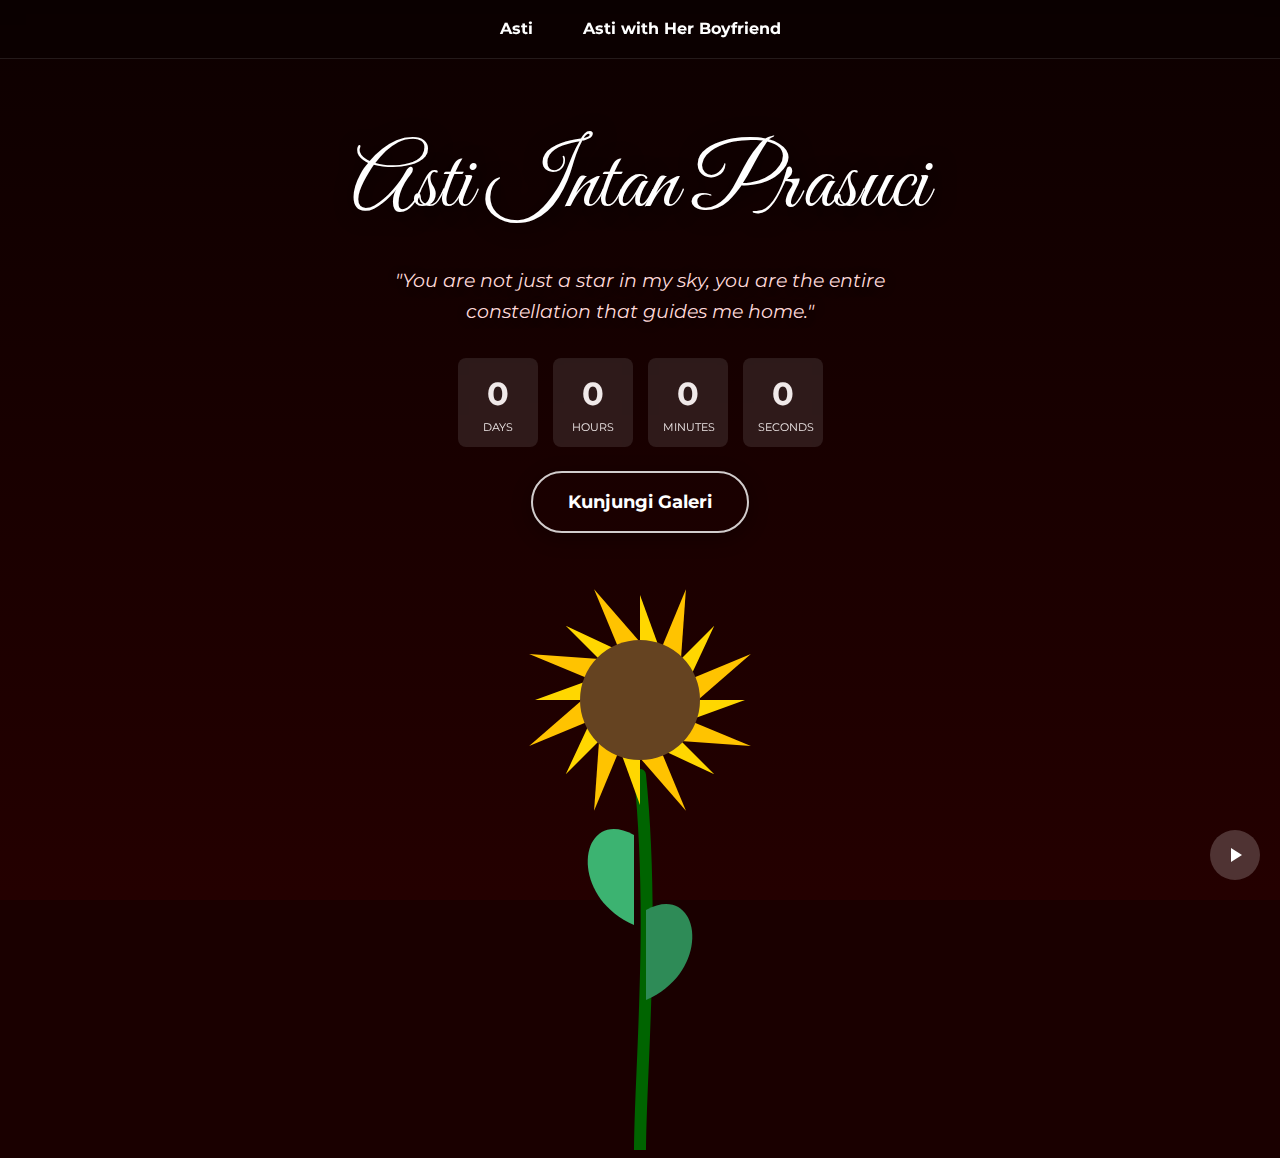
<file: Index.html>
<!DOCTYPE html>
<html lang="id">

<head>
    <meta charset="UTF-8">
    <meta name="viewport" content="width=device-width, initial-scale=1.0">
    <title>For My Only One, Asti</title>
    <link rel="preconnect" href="https://fonts.googleapis.com">
    <link rel="preconnect" href="https://fonts.gstatic.com" crossorigin>
    <link
        href="https://fonts.googleapis.com/css2?family=Great+Vibes&family=Montserrat:wght@300;400;700&family=Playfair+Display:ital,wght@0,400;1,400&display=swap"
        rel="stylesheet">
    <link rel="stylesheet" href="style.css">
</head>

<body>

    <header>
        <nav>
            <ul>
                <li><a href="Index.html">Asti</a></li>
                <li><a href="gallery.html">Asti with Her Boyfriend</a></li>
            </ul>
        </nav>
    </header>

    <main>
        <div id="page-home" class="page active">
            <section class="hero-section">

                <div class="hero-content">
                    <h1 class="special-name">Asti Intan Prasuci</h1>
                    <p class="subtitle">"You are not just a star in my sky, you are the entire constellation that guides
                        me home."</p>
                    <div id="countdown">
                        <div class="timer-box"><span id="days">0</span>
                            <p>Days</p>
                        </div>
                        <div class="timer-box"><span id="hours">0</span>
                            <p>Hours</p>
                        </div>
                        <div class="timer-box"><span id="minutes">0</span>
                            <p>Minutes</p>
                        </div>
                        <div class="timer-box"><span id="seconds">0</span>
                            <p>Seconds</p>
                        </div>
                    </div>
                    <!-- Tombol Navigasi Baru -->
                    <a href="gallery.html" class="cta-button secondary">Kunjungi Galeri</a>
                </div>

                <!-- SVG Bunga Matahari Megah -->
                <div id="sunflower-container" onclick="openLetter()">
                    <svg class="sunflower" viewBox="0 0 200 400" xmlns="http://www.w3.org/2000/svg">
                        <path d="M 100 400 C 100 350, 110 250, 100 150" stroke="#006400" stroke-width="8" fill="none"
                            stroke-linecap="round" />
                        <path d="M104 300 C 150 280, 140 220, 104 240" fill="#2E8B57" />
                        <path d="M96 250 C 50 230, 60 170, 96 190" fill="#3CB371" />
                        <g class="sunflower-head">
                            <g class="petals-back">
                                <path d="M100 20 L120 80 L100 100 Z" fill="#FFC300" transform="rotate(22.5 100 100)" />
                                <path d="M100 20 L120 80 L100 100 Z" fill="#FFC300" transform="rotate(67.5 100 100)" />
                                <path d="M100 20 L120 80 L100 100 Z" fill="#FFC300" transform="rotate(112.5 100 100)" />
                                <path d="M100 20 L120 80 L100 100 Z" fill="#FFC300" transform="rotate(157.5 100 100)" />
                                <path d="M100 20 L120 80 L100 100 Z" fill="#FFC300" transform="rotate(202.5 100 100)" />
                                <path d="M100 20 L120 80 L100 100 Z" fill="#FFC300" transform="rotate(247.5 100 100)" />
                                <path d="M100 20 L120 80 L100 100 Z" fill="#FFC300" transform="rotate(292.5 100 100)" />
                                <path d="M100 20 L120 80 L100 100 Z" fill="#FFC300" transform="rotate(337.5 100 100)" />
                            </g>
                            <g class="petals-front">
                                <path d="M100 30 L120 85 L100 105 Z" fill="#FFD700" transform="rotate(0 100 100)" />
                                <path d="M100 30 L120 85 L100 105 Z" fill="#FFD700" transform="rotate(45 100 100)" />
                                <path d="M100 30 L120 85 L100 105 Z" fill="#FFD700" transform="rotate(90 100 100)" />
                                <path d="M100 30 L120 85 L100 105 Z" fill="#FFD700" transform="rotate(135 100 100)" />
                                <path d="M100 30 L120 85 L100 105 Z" fill="#FFD700" transform="rotate(180 100 100)" />
                                <path d="M100 30 L120 85 L100 105 Z" fill="#FFD700" transform="rotate(225 100 100)" />
                                <path d="M100 30 L120 85 L100 105 Z" fill="#FFD700" transform="rotate(270 100 100)" />
                                <path d="M100 30 L120 85 L100 105 Z" fill="#FFD700" transform="rotate(315 100 100)" />
                            </g>
                            <circle class="center" cx="100" cy="100" r="40" fill="#654321" />
                        </g>
                    </svg>
                </div>

            </section>
        </div>
    </main>

    <!-- Overlay Surat & Kejutan -->
    <div id="letter-overlay">
        <span class="close-overlay-button" onclick="closeLetterOverlay()">&times;</span>
        <div class="letter-content">
            <h2>Untukmu, My Favorit Girl</h2>
            <p>Sayang, terkadang kata-kata terasa tidak cukup untuk menjelaskan betapa bersyukurnya aku atas
                kehadiranmu...<br><br>Terima kasih telah menjadi kompas di saat aku tersesat, menjadi jangkar di tengah
                badai, dan menjadi rumah untuk hatiku yang lelah. Setiap detik bersamamu adalah
                anugerah.<br>Kalimat-Kalimat yang aku susun sebelumnya di atas itu hanya ucapan mula mula atas apapun
                yang telah kamu berikan kepadaku, sayang</p>
            <button class="cta-button" onclick="triggerBirthdaySurprise()">Lanjutkan...</button>
        </div>
        <div id="birthday-surprise">
            <h1 class="birthday-title">Selamat Ulang Tahun ke-25, Cintaku!</h1>
            <p class="birthday-subtitle">Semoga semua mimpimu terwujud.</p>
            <div class="birthday-wish">
                <p>Di hari yang istimewa ini, aku tidak punya banyak kata selain doa dan harapan terbaik untukmu. Semoga
                    kamu selalu dikelilingi kebahagiaan, diberikan kesehatan, dan dimudahkan dalam setiap langkahmu
                    untuk meraih semua yang kamu impikan. Terima kasih telah menjadi cahaya, sumber kekuatan, dan alasan
                    di balik senyumku setiap hari. Aku sangat beruntung memilikimu.</p>
            </div>
            <button class="cta-button" onclick="window.location.href='gallery.html'">Lihat Kisah Kita</button>
        </div>
    </div>

    <!-- Music Player -->
    <audio id="background-music" loop>
        <source src="https://github.com/samuelgoddard/blog/raw/master/babimyrs.mp3" type="audio/mpeg">
    </audio>
    <div id="music-control">
        <svg id="play-icon" viewBox="0 0 24 24">
            <path d="M8 5v14l11-7z" />
        </svg>
        <svg id="pause-icon" viewBox="0 0 24 24" style="display:none;">
            <path d="M6 19h4V5H6v14zm8-14v14h4V5h-4z" />
        </svg>
    </div>
    <!-- Fade to Love overlay (full-screen) -->
    <div id="love-fade" aria-hidden="true">
        <div class="love-caption">
            <p>“Every version of me loves every version of you.”</p>
        </div>
    </div>
    <script src="Script.Js"></script>
</body>

</html>
</file>
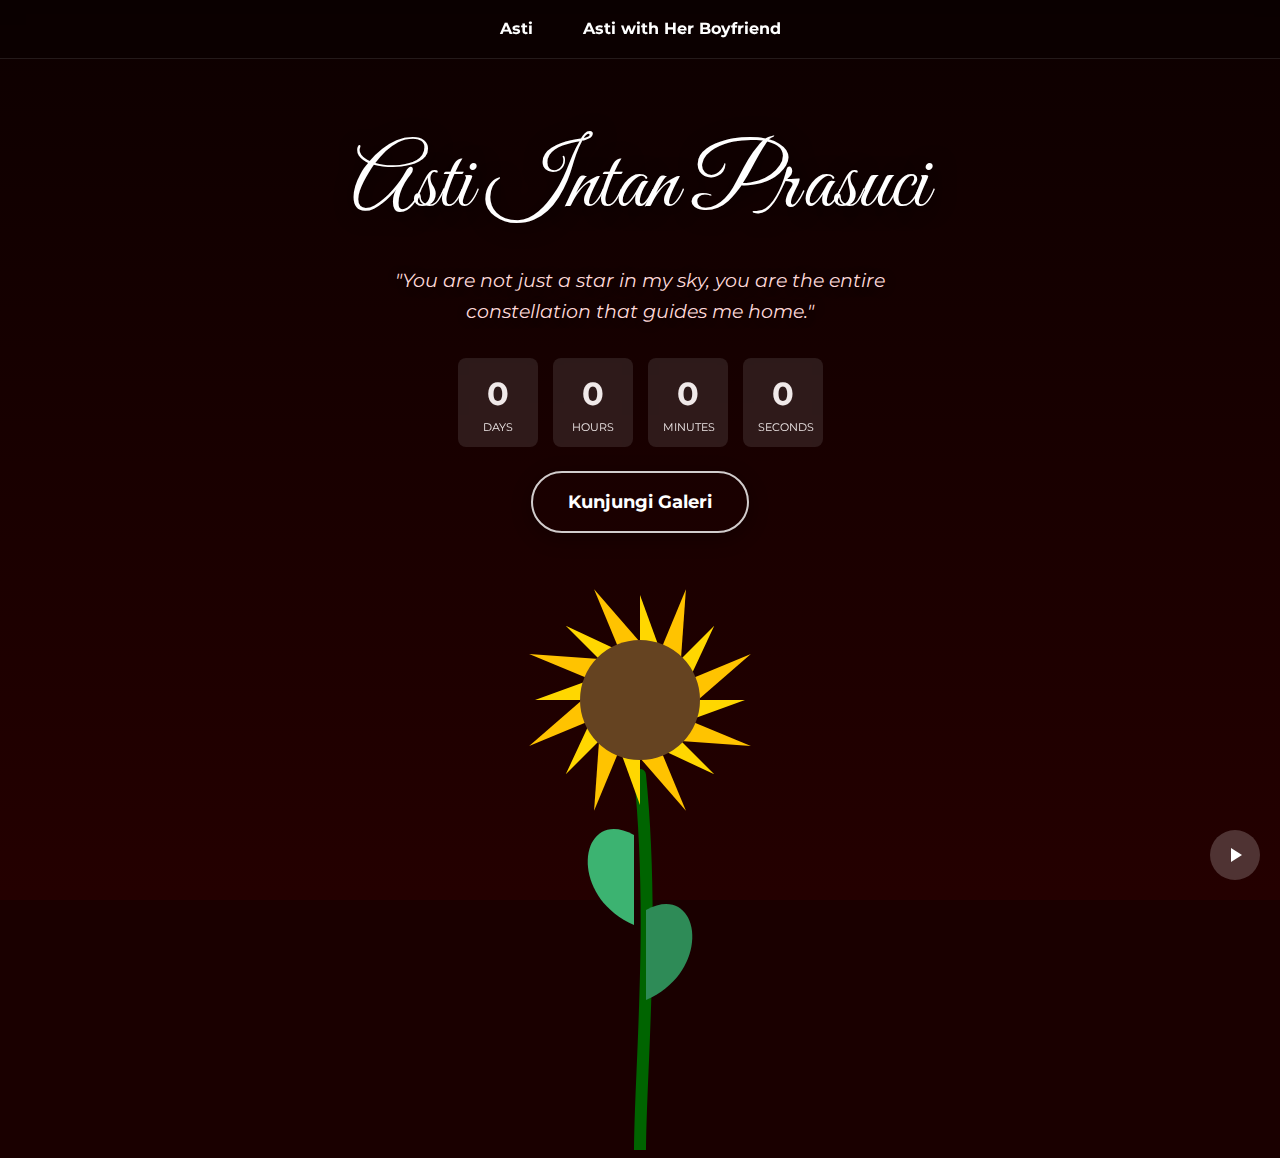
<file: index.html>
<!DOCTYPE html>
<html lang="id">

<head>
    <meta charset="UTF-8">
    <meta name="viewport" content="width=device-width, initial-scale=1.0">
    <title>For My Only One, Asti</title>
    <link rel="preconnect" href="https://fonts.googleapis.com">
    <link rel="preconnect" href="https://fonts.gstatic.com" crossorigin>
    <link
        href="https://fonts.googleapis.com/css2?family=Great+Vibes&family=Montserrat:wght@300;400;700&family=Playfair+Display:ital,wght@0,400;1,400&display=swap"
        rel="stylesheet">
    <link rel="stylesheet" href="style.css">
</head>

<body>

    <header>
        <nav>
            <ul>
                <li><a href="index.html">Asti</a></li>
                <li><a href="gallery.html">Asti with Her Boyfriend</a></li>
            </ul>
        </nav>
    </header>

    <main>
        <div id="page-home" class="page active">
            <section class="hero-section">

                <div class="hero-content">
                    <h1 class="special-name">Asti Intan Prasuci</h1>
                    <p class="subtitle">"You are not just a star in my sky, you are the entire constellation that guides
                        me home."</p>
                    <div id="countdown">
                        <div class="timer-box"><span id="days">0</span>
                            <p>Days</p>
                        </div>
                        <div class="timer-box"><span id="hours">0</span>
                            <p>Hours</p>
                        </div>
                        <div class="timer-box"><span id="minutes">0</span>
                            <p>Minutes</p>
                        </div>
                        <div class="timer-box"><span id="seconds">0</span>
                            <p>Seconds</p>
                        </div>
                    </div>
                    <!-- Tombol Navigasi Baru -->
                    <a href="gallery.html" class="cta-button secondary">Kunjungi Galeri</a>
                </div>

                <!-- SVG Bunga Matahari Megah -->
                <div id="sunflower-container" onclick="openLetter()">
                    <svg class="sunflower" viewBox="0 0 200 400" xmlns="http://www.w3.org/2000/svg">
                        <path d="M 100 400 C 100 350, 110 250, 100 150" stroke="#006400" stroke-width="8" fill="none"
                            stroke-linecap="round" />
                        <path d="M104 300 C 150 280, 140 220, 104 240" fill="#2E8B57" />
                        <path d="M96 250 C 50 230, 60 170, 96 190" fill="#3CB371" />
                        <g class="sunflower-head">
                            <g class="petals-back">
                                <path d="M100 20 L120 80 L100 100 Z" fill="#FFC300" transform="rotate(22.5 100 100)" />
                                <path d="M100 20 L120 80 L100 100 Z" fill="#FFC300" transform="rotate(67.5 100 100)" />
                                <path d="M100 20 L120 80 L100 100 Z" fill="#FFC300" transform="rotate(112.5 100 100)" />
                                <path d="M100 20 L120 80 L100 100 Z" fill="#FFC300" transform="rotate(157.5 100 100)" />
                                <path d="M100 20 L120 80 L100 100 Z" fill="#FFC300" transform="rotate(202.5 100 100)" />
                                <path d="M100 20 L120 80 L100 100 Z" fill="#FFC300" transform="rotate(247.5 100 100)" />
                                <path d="M100 20 L120 80 L100 100 Z" fill="#FFC300" transform="rotate(292.5 100 100)" />
                                <path d="M100 20 L120 80 L100 100 Z" fill="#FFC300" transform="rotate(337.5 100 100)" />
                            </g>
                            <g class="petals-front">
                                <path d="M100 30 L120 85 L100 105 Z" fill="#FFD700" transform="rotate(0 100 100)" />
                                <path d="M100 30 L120 85 L100 105 Z" fill="#FFD700" transform="rotate(45 100 100)" />
                                <path d="M100 30 L120 85 L100 105 Z" fill="#FFD700" transform="rotate(90 100 100)" />
                                <path d="M100 30 L120 85 L100 105 Z" fill="#FFD700" transform="rotate(135 100 100)" />
                                <path d="M100 30 L120 85 L100 105 Z" fill="#FFD700" transform="rotate(180 100 100)" />
                                <path d="M100 30 L120 85 L100 105 Z" fill="#FFD700" transform="rotate(225 100 100)" />
                                <path d="M100 30 L120 85 L100 105 Z" fill="#FFD700" transform="rotate(270 100 100)" />
                                <path d="M100 30 L120 85 L100 105 Z" fill="#FFD700" transform="rotate(315 100 100)" />
                            </g>
                            <circle class="center" cx="100" cy="100" r="40" fill="#654321" />
                        </g>
                    </svg>
                </div>

            </section>
        </div>
    </main>

    <!-- Overlay Surat & Kejutan -->
    <div id="letter-overlay">
        <span class="close-overlay-button" onclick="closeLetterOverlay()">&times;</span>
        <div class="letter-content">
            <h2>Untukmu, My Favorit Girl</h2>
            <p>Sayang, terkadang kata-kata terasa tidak cukup untuk menjelaskan betapa bersyukurnya aku atas
                kehadiranmu...<br><br>Terima kasih telah menjadi kompas di saat aku tersesat, menjadi jangkar di tengah
                badai, dan menjadi rumah untuk hatiku yang lelah. Setiap detik bersamamu adalah
                anugerah.<br>Kalimat-Kalimat yang aku susun sebelumnya di atas itu hanya ucapan mula mula atas apapun
                yang telah kamu berikan kepadaku, sayang</p>
            <button class="cta-button" onclick="triggerBirthdaySurprise()">Lanjutkan...</button>
        </div>
        <div id="birthday-surprise">
            <h1 class="birthday-title">Selamat Ulang Tahun ke-25, Cintaku!</h1>
            <p class="birthday-subtitle">Semoga semua mimpimu terwujud.</p>
            <div class="birthday-wish">
                <p>Di hari yang istimewa ini, aku tidak punya banyak kata selain doa dan harapan terbaik untukmu. Semoga
                    kamu selalu dikelilingi kebahagiaan, diberikan kesehatan, dan dimudahkan dalam setiap langkahmu
                    untuk meraih semua yang kamu impikan. Terima kasih telah menjadi cahaya, sumber kekuatan, dan alasan
                    di balik senyumku setiap hari. Aku sangat beruntung memilikimu.</p>
            </div>
            <button class="cta-button" onclick="window.location.href='gallery.html'">Lihat Kisah Kita</button>
        </div>
    </div>

    <!-- Music Player -->
    <audio id="background-music" loop>
        <source src="https://github.com/samuelgoddard/blog/raw/master/babimyrs.mp3" type="audio/mpeg">
    </audio>
    <div id="music-control">
        <svg id="play-icon" viewBox="0 0 24 24">
            <path d="M8 5v14l11-7z" />
        </svg>
        <svg id="pause-icon" viewBox="0 0 24 24" style="display:none;">
            <path d="M6 19h4V5H6v14zm8-14v14h4V5h-4z" />
        </svg>
    </div>
    <!-- Fade to Love overlay (full-screen) -->
    <div id="love-fade" aria-hidden="true">
        <div class="love-caption">
            <p>“Every version of me loves every version of you.”</p>
        </div>
    </div>
    <script src="Script.Js"></script>
</body>


</html>
</file>
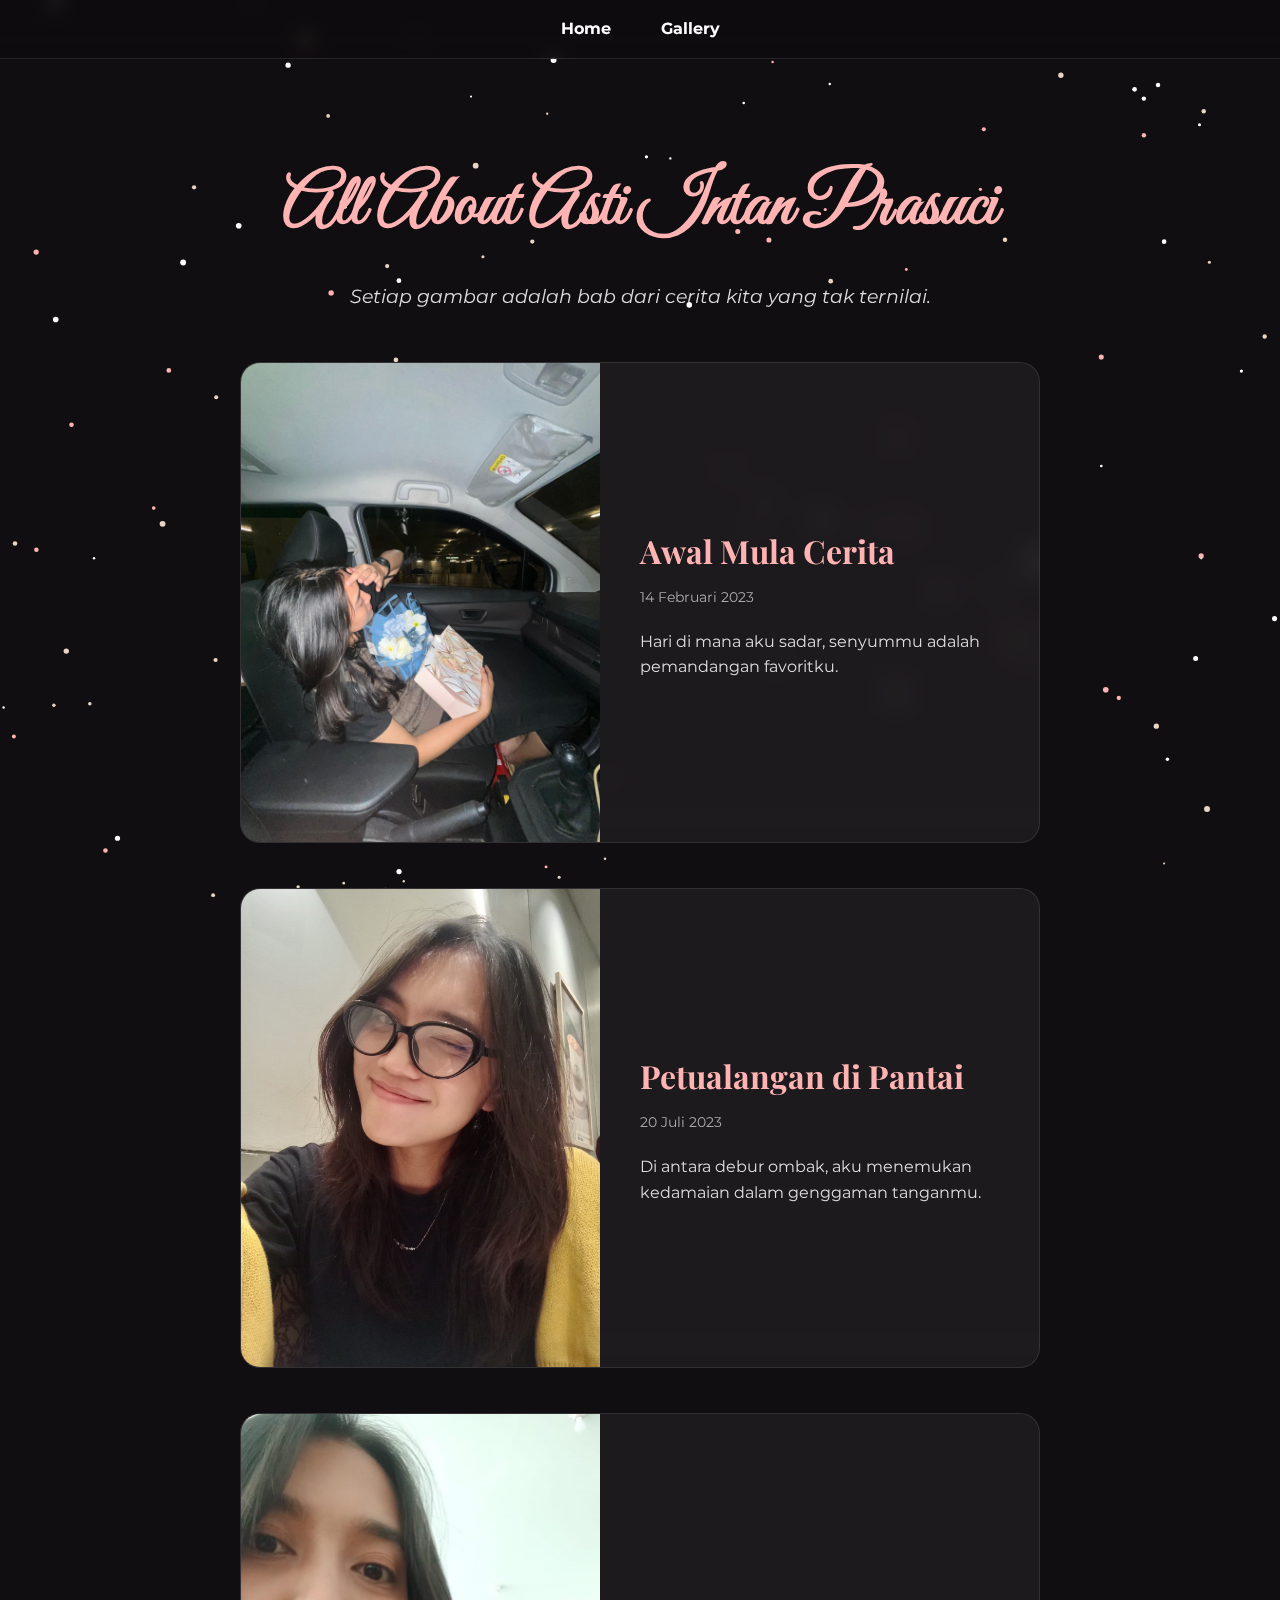
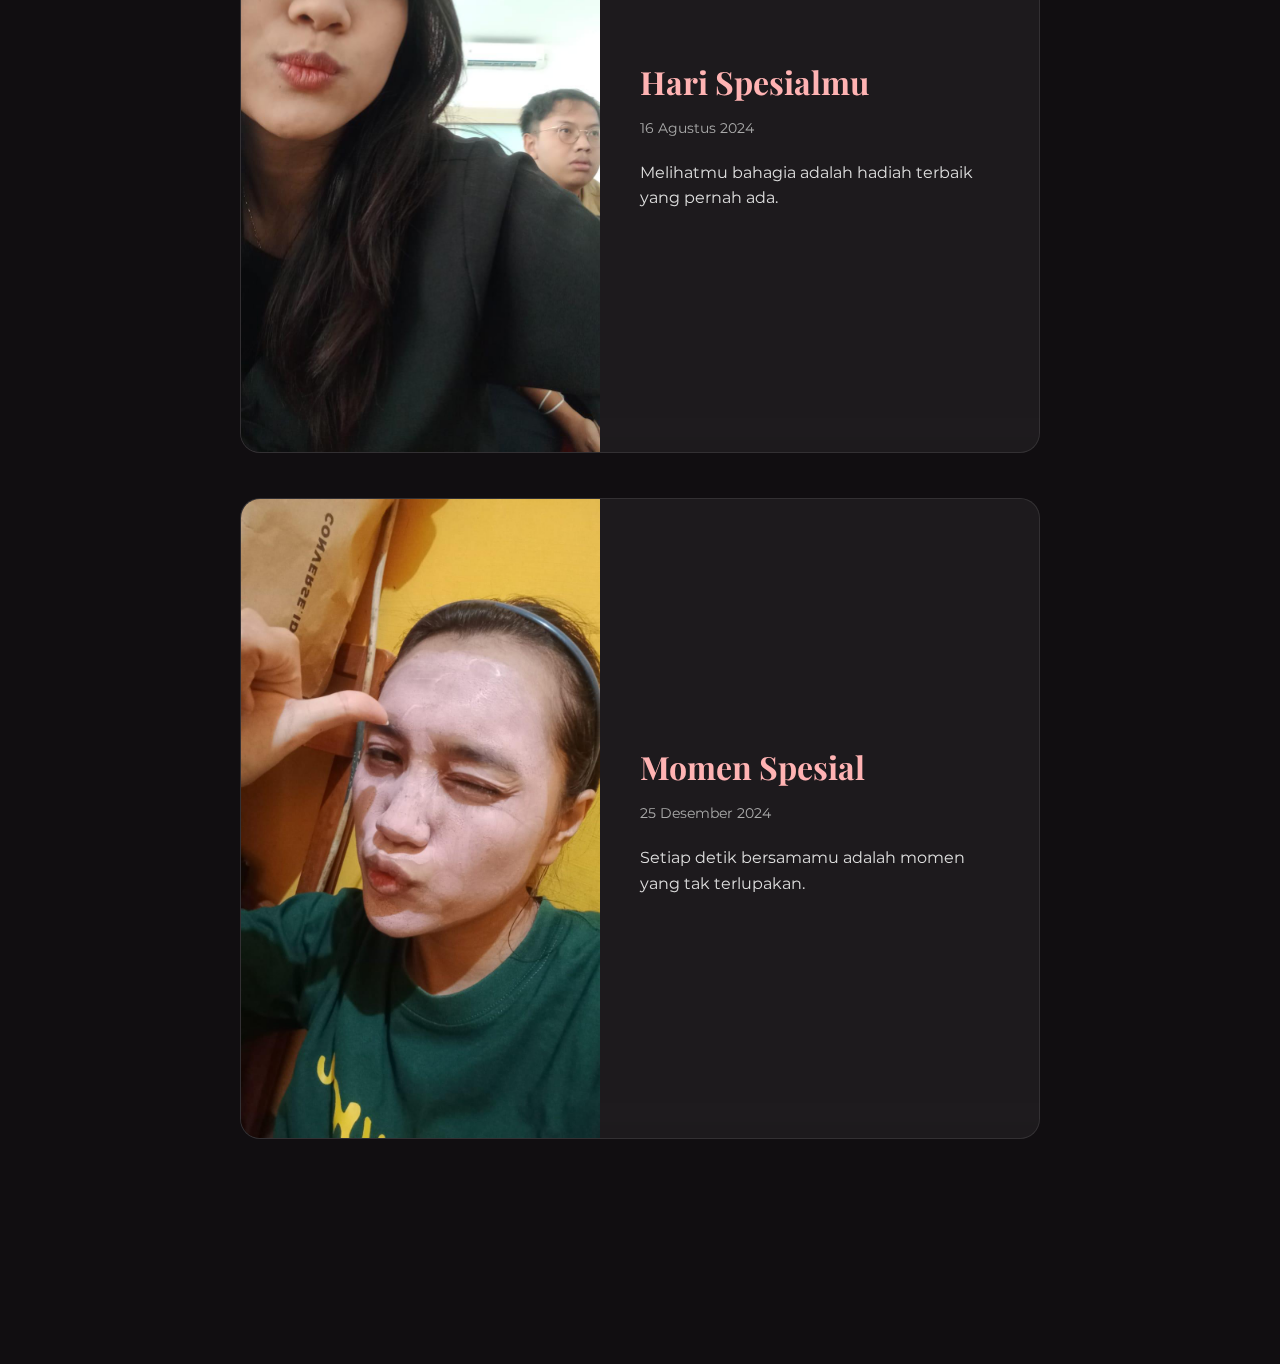
<file: gallery.html>
<!DOCTYPE html>
<html lang="id">
<head>
    <meta charset="UTF-8">
    <meta name="viewport" content="width=device-width, initial-scale=1.0">
    <title>Our Story - A Gallery</title>
    <link rel="preconnect" href="https://fonts.googleapis.com">
    <link rel="preconnect" href="https://fonts.gstatic.com" crossorigin>
    <link href="https://fonts.googleapis.com/css2?family=Great+Vibes&family=Montserrat:wght@300;400;700&family=Playfair+Display:ital,wght@0,400;1,400&display=swap" rel="stylesheet">
    <link rel="stylesheet" href="style.css">
</head>
<body id="gallery-page-body">
    
    <canvas id="particle-canvas"></canvas>

    <header>
        <nav>
            <ul>
                <li><a href="index.html">Home</a></li>
                <li><a href="gallery.html">Gallery</a></li>
            </ul>
        </nav>
    </header>

    <div class="gallery-intro">
        <h1>All About Asti Intan Prasuci</h1>
        <p>Setiap gambar adalah bab dari cerita kita yang tak ternilai.</p>
    </div>

    <main class="gallery-container">
        <!-- Kartu 1 -->
        <div class="gallery-card">
            <div class="card-image">
                <img src="./Assets/gallery/IMG-20250707-WA0022.jpg" alt="Kencan Pertama">
            </div>
            <div class="card-content">
                <h2 class="card-title">Awal Mula Cerita</h2>
                <p class="card-date">14 Februari 2023</p>
                <p class="card-description">Hari di mana aku sadar, senyummu adalah pemandangan favoritku.</p>
            </div>
        </div>

        <!-- Kartu 2 -->
        <div class="gallery-card">
            <div class="card-image">
                <img src="./Assets/gallery/CANTIK.jpg" alt="Liburan Bersama">
            </div>
            <div class="card-content">
                <h2 class="card-title">Petualangan di Pantai</h2>
                <p class="card-date">20 Juli 2023</p>
                <p class="card-description">Di antara debur ombak, aku menemukan kedamaian dalam genggaman tanganmu.</p>
            </div>
        </div>

        <!-- Kartu 3 -->
        <div class="gallery-card">
            <div class="card-image">
                <img src="./Assets/gallery/IMG-20250707-WA0038.jpg" alt="Ulang Tahunmu">
            </div>
            <div class="card-content">
                <h2 class="card-title">Hari Spesialmu</h2>
                <p class="card-date">16 Agustus 2024</p>
                <p class="card-description">Melihatmu bahagia adalah hadiah terbaik yang pernah ada.</p>
            </div>
        </div>
        
        <!--Kartu 4-->
        <div class="gallery-card">
            <div class="card-image">
                <img src="./Assets/gallery/IMG-20250707-WA0041.jpg" alt="Momen Spesial">
            </div>
            <div class="card-content">
                <h2 class="card-title">Momen Spesial</h2>
                <p class="card-date">25 Desember 2024</p>
                <p class="card-description">Setiap detik bersamamu adalah momen yang tak terlupakan.</p>
            </div>
        </div>
        <!-- Tambahkan kartu lain di sini sesuai kebutuhan -->

    </main>

    <script src="gallery.js"></script>
</body>
</html>
</file>
<file: style.css>
/* Pengaturan Dasar */
* {
    margin: 0;
    padding: 0;
    box-sizing: border-box;
}

html {
    scroll-behavior: smooth;
}

body {
    font-family: 'Montserrat', sans-serif;
    color: #f0e9e9;
    line-height: 1.6;
    background-color: #1a0000;
    overflow-x: hidden;
    /* Mencegah scroll horizontal */
}

/* Class untuk mematikan scroll saat overlay aktif */
body.no-scroll {
    overflow: hidden;
}

/* Navigasi */
header {
    background: rgba(0, 0, 0, 0.2);
    backdrop-filter: blur(10px);
    padding: 1rem 0;
    position: fixed;
    width: 100%;
    z-index: 1000;
    border-bottom: 1px solid rgba(255, 255, 255, 0.1);
}

nav ul {
    list-style: none;
    display: flex;
    justify-content: center;
    align-items: center;
}

nav ul li {
    margin: 0 25px;
}

nav ul li a {
    color: #ffffff;
    text-decoration: none;
    font-weight: bold;
    font-size: 1rem;
    padding-bottom: 5px;
    position: relative;
    cursor: pointer;
    transition: color 0.3s ease;
}

nav ul li a::after {
    content: '';
    position: absolute;
    width: 0;
    height: 2px;
    bottom: 0;
    left: 50%;
    transform: translateX(-50%);
    background-color: #ffb3b3;
    transition: width 0.4s ease;
}

nav ul li a:hover::after,
nav ul li a.active-link::after {
    width: 100%;
}

/* Kontainer Halaman */
.page {
    display: none;
}

.page.active {
    display: block;
}

/* --- HALAMAN UTAMA (HERO) --- */
#page-home {
    animation: fadeIn 2s ease-in-out;
}

.hero-section {
    height: 100vh;
    display: flex;
    flex-direction: column;
    justify-content: flex-end;
    align-items: center;
    text-align: center;
    padding: 0 20px;
    position: relative;
    background-image:
        linear-gradient(rgba(0, 0, 0, 0.5), rgba(43, 0, 0, 0.6)),
        url('https://images.unsplash.com/photo-1502809996261-53488a853434?q=80&w=2070&auto=format&fit=crop');
    background-size: cover;
    background-position: center;
    background-attachment: fixed;
}

.hero-content {
    position: absolute;
    top: 50%;
    left: 50%;
    transform: translate(-50%, -80%);
    width: 100%;
}

.special-name {
    font-family: 'Great Vibes', cursive;
    font-size: 5.5rem;
    color: #ffffff;
    font-weight: 500;
    text-shadow: 3px 3px 20px rgba(0, 0, 0, 0.7);
    margin-bottom: 0.5rem;
}

.subtitle {
    font-size: 1.2rem;
    font-style: italic;
    max-width: 600px;
    margin: 0 auto 2rem;
    color: #ffdada;
    text-shadow: 1px 1px 10px rgba(0, 0, 0, 0.5);
}

/* ===== Fade to Love (full-screen overlay) ===== */
#love-fade {
    --love-bg: none;
    /* akan diset JS → url('…') */
    position: fixed;
    inset: 0;
    z-index: 2500;
    /* di atas hero, di bawah modal selain kita atur timing */
    pointer-events: none;
    opacity: 0;
    transform: scale(1.05);
    background-image:
        radial-gradient(ellipse at center, rgba(0, 0, 0, 0.0) 0%, rgba(0, 0, 0, 0.35) 60%, rgba(0, 0, 0, 0.65) 100%),
        var(--love-bg);
    background-size: cover;
    background-position: center;
    filter: blur(4px);
    transition: opacity 900ms ease, transform 1200ms ease, filter 1200ms ease;
}

#love-fade.show {
    pointer-events: auto;
    opacity: 1;
    transform: scale(1);
    filter: blur(0);
}

/* vignette tambahan */
#love-fade::after {
    content: '';
    position: absolute;
    inset: 0;
    box-shadow: inset 0 0 180px rgba(0, 0, 0, 0.6);
}

/* caption kecil di tengah */
#love-fade .love-caption {
    position: absolute;
    left: 50%;
    top: 50%;
    transform: translate(-50%, -50%);
    text-align: center;
    color: #fff;
    text-shadow: 0 2px 18px rgba(0, 0, 0, 0.6);
    max-width: 80vw;
    padding: 12px 18px;
    border-radius: 12px;
    background: rgba(0, 0, 0, 0.25);
    backdrop-filter: blur(6px);
    opacity: 0;
    transition: opacity 800ms ease 250ms, transform 800ms ease 250ms;
}

#love-fade.show .love-caption {
    opacity: 1;
    transform: translate(-50%, -50%) scale(1.02);
}

/* saat menghilang */
#love-fade.hide {
    opacity: 0;
    transform: scale(1.03);
    filter: blur(2px);
}


/* Countdown Timer */
#countdown {
    display: flex;
    gap: 15px;
    justify-content: center;
}

.timer-box {
    background: rgba(255, 255, 255, 0.1);
    padding: 10px 15px;
    border-radius: 8px;
    backdrop-filter: blur(5px);
    width: 80px;
}

.timer-box span {
    display: block;
    font-size: 2rem;
    font-weight: bold;
}

.timer-box p {
    font-size: 0.7rem;
    text-transform: uppercase;
}

/* Bunga Matahari & Tombol CTA (DIPERBARUI) */
#sunflower-container {
    position: absolute;
    bottom: -50px;
    left: 50%;
    transform: translateX(-50%);
    width: 300px;
    height: 400px;
    cursor: pointer;
    z-index: 10;
}

.sunflower-head {
    transition: transform 1s cubic-bezier(0.68, -0.55, 0.27, 1.55);
    transform-origin: 100px 100px;
}

#sunflower-container.blooming .sunflower-head {
    transform: scale(1.3) rotate(360deg);
}

.cta-button {
    padding: 15px 35px;
    font-size: 1.1rem;
    font-weight: bold;
    color: #800000;
    background-color: rgba(255, 255, 255, 0.9);
    border: none;
    border-radius: 50px;
    cursor: pointer;
    box-shadow: 0 5px 20px rgba(0, 0, 0, 0.3);
    transition: transform 0.3s ease, box-shadow 0.3s ease, background-color 0.3s, color 0.3s;
    text-decoration: none;
    display: inline-block;
}

.cta-button:hover {
    transform: scale(1.05);
    box-shadow: 0 8px 25px rgba(255, 179, 179, 0.4);
}

/* Tombol Navigasi Baru */
.cta-button.secondary {
    background-color: transparent;
    border: 2px solid rgba(255, 255, 255, 0.8);
    color: white;
    margin-top: 1.5rem;
}

.cta-button.secondary:hover {
    background-color: rgba(255, 255, 255, 0.1);
    color: white;
}


/* --- FITUR SURAT CINTA, FOTO & KEJUTAN ULANG TAHUN --- */
#letter-overlay {
    position: fixed;
    top: 0;
    left: 0;
    width: 100%;
    height: 100%;
    background: radial-gradient(ellipse at bottom, #1b2735 0%, #090a0f 100%);
    overflow: hidden;
    z-index: 2000;
    display: none;
    justify-content: center;
    align-items: center;
    opacity: 0;
    transition: opacity 1s ease;
}

#letter-overlay.visible {
    display: flex;
    opacity: 1;
}

.star {
    position: absolute;
    background-color: white;
    border-radius: 50%;
    animation: twinkle 5s infinite;
}

@keyframes twinkle {
    0% {
        opacity: 0;
    }

    50% {
        opacity: 1;
    }

    100% {
        opacity: 0;
    }
}

.letter-content {
    background-color: rgba(255, 250, 245, 0.95);
    color: #333;
    padding: 40px;
    border-radius: 10px;
    max-width: 650px;
    width: 90%;
    text-align: center;
    box-shadow: 0 0 40px rgba(255, 255, 255, 0.2);
    position: relative;
    z-index: 2001;
    transition: opacity 0.5s ease 1s, transform 0.5s ease 1s, filter 0.5s ease;
    opacity: 0;
    transform: scale(0.9);
}

#letter-overlay.visible .letter-content {
    opacity: 1;
    transform: scale(1);
}

.letter-content.hidden {
    opacity: 0;
    transform: scale(0.9);
    pointer-events: none;
    filter: blur(8px);
}

.letter-content h2 {
    font-family: 'Playfair Display', serif;
    font-size: 2rem;
    color: #800000;
    margin-bottom: 20px;
}

.letter-content p {
    font-family: 'Playfair Display', serif;
    font-style: italic;
    font-size: 1.1rem;
    line-height: 1.8;
    text-align: left;
    margin-bottom: 30px;
}

/* FOTO MENGAPUNG (DIPERBARUI) */
.floating-photo {
    position: absolute;
    /* pakai variabel size agar tiap foto beda */
    --size: 220px;
    /* default; akan dioverride via JS 180–280 */
    width: var(--size);
    height: var(--size);
    object-fit: cover;

    border-radius: 16px;
    border: 4px solid #fff;
    box-shadow: 0 10px 25px rgba(0, 0, 0, 0.45);

    /* mulai dari tengah lalu transisi keluar */
    top: 50%;
    left: 50%;
    transform: translate(-50%, -50%) scale(0.9) rotate(var(--base-rot, 0deg));
    opacity: 0;

    transition: transform 1.2s cubic-bezier(0.18, 0.89, 0.32, 1.28),
        top 1.2s ease-out, left 1.2s ease-out, opacity 0.9s ease-out;

    /* anim bob lembut (akan tetap jalan saat drift) */
    --bob-range: 10px;
    --bob-skew: 2deg;
    animation: bob 6s ease-in-out infinite;

    /* penting: berada DI BAWAH surat supaya tak menutupi teks */
    z-index: 1998;
    will-change: transform, top, left;

    /* drag affordance */
    cursor: grab;
}

.floating-photo:active {
    cursor: grabbing;
}

/* variasi durasi animasi bob untuk tiap elemen */
.floating-photo:nth-child(3n) {
    animation-duration: 7.5s;
}

.floating-photo:nth-child(4n) {
    animation-duration: 5.5s;
}

@keyframes bob {
    0% {
        transform: translate(-50%, -50%) scale(1) rotate(var(--base-rot)) translateY(0) skew(var(--bob-skew), 0);
    }

    50% {
        transform: translate(-50%, -50%) scale(1) rotate(var(--base-rot)) translateY(calc(var(--bob-range) * -1)) skew(0, 0);
    }

    100% {
        transform: translate(-50%, -50%) scale(1) rotate(var(--base-rot)) translateY(0) skew(var(--bob-skew), 0);
    }
}

/* mobile: jangan terlalu besar */
@media (max-width: 768px) {
    .floating-photo {
        --size: 150px;
    }
}

/* EFEK BUNGA SAKURA GUGUR */
.sakura-petal {
    position: absolute;
    color: #ffb7c5;
    font-size: 20px;
    user-select: none;
    pointer-events: none;
    z-index: 1999;
    opacity: 0;
    animation: sakura-fall 7s linear infinite;
}

@keyframes sakura-fall {
    0% {
        transform: translateY(-10vh) rotate(0deg);
        opacity: 1;
    }

    100% {
        transform: translateY(110vh) rotate(720deg);
        opacity: 0;
    }
}

/* EFEK KONFETI & KEJUTAN ULANG TAHUN (DIPERBARUI) */
#birthday-surprise {
    position: absolute;
    z-index: 2002;
    color: white;
    text-shadow: 0 0 15px #ffb3b3;
    text-align: center;
    opacity: 0;
    transition: opacity 1s ease 0.5s;
    pointer-events: none;
    width: 90%;
    animation: floatMessage 4s ease-in-out infinite;
}

@keyframes floatMessage {
    0% {
        transform: translateY(0);
    }

    50% {
        transform: translateY(-15px);
    }

    100% {
        transform: translateY(0);
    }
}

#birthday-surprise.visible {
    opacity: 1;
    pointer-events: auto;
}

.birthday-title {
    font-family: 'Great Vibes', cursive;
    font-size: 5.5rem;
    animation: popIn 1s ease-out forwards;
}

.birthday-subtitle {
    font-size: 1.3rem;
    font-style: italic;
    margin-bottom: 2rem;
    animation: fadeIn 2s ease-out forwards;
}

.birthday-wish {
    max-width: 600px;
    margin: 2rem auto;
    padding: 25px;
    background: rgba(0, 0, 0, 0.25);
    border-radius: 15px;
    border: 1px solid rgba(255, 255, 255, 0.1);
    backdrop-filter: blur(5px);
}

.birthday-wish p {
    font-size: 1rem;
    font-style: italic;
    color: #f0e9e9;
}

.confetti {
    position: absolute;
    width: 10px;
    height: 15px;
    background-color: #f00;
    opacity: 0;
    z-index: 2003;
    animation: confetti-fall 4s ease-out forwards;
}

@keyframes confetti-fall {
    0% {
        transform: translateY(-20vh) rotateZ(0deg) rotateY(0deg);
        opacity: 1;
    }

    100% {
        transform: translateY(120vh) rotateZ(1080deg) rotateY(720deg);
        opacity: 0;
    }
}

@keyframes popIn {
    0% {
        transform: scale(0);
    }

    80% {
        transform: scale(1.1);
    }

    100% {
        transform: scale(1);
    }
}

/* --- HALAMAN GALERI --- */
/* (Tidak ada perubahan di bagian ini) */
#gallery-page-body {
    background: #110e11;
    color: #fff;
    height: 100%;
}

#particle-canvas {
    position: fixed;
    top: 0;
    left: 0;
    width: 100%;
    height: 100%;
    z-index: -1;
}

.gallery-intro {
    text-align: center;
    padding: 150px 20px 50px;
}

.gallery-intro h1 {
    font-family: 'Great Vibes', cursive;
    font-size: 4.5rem;
    margin-bottom: 1rem;
    color: #ffb3b3;
}

.gallery-intro p {
    font-style: italic;
    font-size: 1.2rem;
    color: #ddd;
}

.gallery-container {
    width: 100%;
    padding-bottom: 20vh;
}

.gallery-card {
    display: flex;
    max-width: 800px;
    width: 90%;
    margin: 0 auto 5vh;
    background: rgba(255, 255, 255, 0.05);
    border: 1px solid rgba(255, 255, 255, 0.1);
    border-radius: 20px;
    backdrop-filter: blur(15px);
    overflow: hidden;
    position: sticky;
    top: 120px;
    transform-origin: center top;
    transition: transform 0.5s ease-out, opacity 0.5s ease-out;
}

.card-image {
    flex: 1;
}

.card-image img {
    width: 100%;
    height: 100%;
    object-fit: cover;
    display: block;
}

.card-content {
    flex: 1;
    padding: 40px;
    display: flex;
    flex-direction: column;
    justify-content: center;
}

.card-title {
    font-family: 'Playfair Display', serif;
    font-size: 2rem;
    color: #ffb3b3;
    margin-bottom: 10px;
}

.card-date {
    font-size: 0.9rem;
    color: #aaa;
    margin-bottom: 20px;
}

.card-description {
    font-size: 1rem;
    color: #ddd;
}


/* Music Player & Animasi Lainnya */
#music-control {
    position: fixed;
    bottom: 20px;
    right: 20px;
    background: rgba(255, 255, 255, 0.2);
    border-radius: 50%;
    width: 50px;
    height: 50px;
    display: flex;
    justify-content: center;
    align-items: center;
    cursor: pointer;
    backdrop-filter: blur(5px);
    z-index: 1001;
}

#music-control svg {
    width: 24px;
    height: 24px;
    fill: white;
}

@keyframes fadeIn {
    from {
        opacity: 0;
    }

    to {
        opacity: 1;
    }
}

@keyframes romanticBackground {
    0% {
        background-position: 0% 50%;
    }

    50% {
        background-position: 100% 50%;
    }

    100% {
        background-position: 0% 50%;
    }
}

/* Responsif */
@media (max-width: 768px) {
    .special-name {
        font-size: 3.5rem;
    }

    .birthday-title {
        font-size: 3.5rem;
    }

    .floating-photo {
        width: 120px;
        height: 120px;
    }

    #sunflower-container {
        width: 200px;
    }

    .gallery-card {
        flex-direction: column;
        top: 100px;
    }

    .card-content {
        padding: 25px;
    }

    .card-title {
        font-size: 1.5rem;
    }
}
</file>
